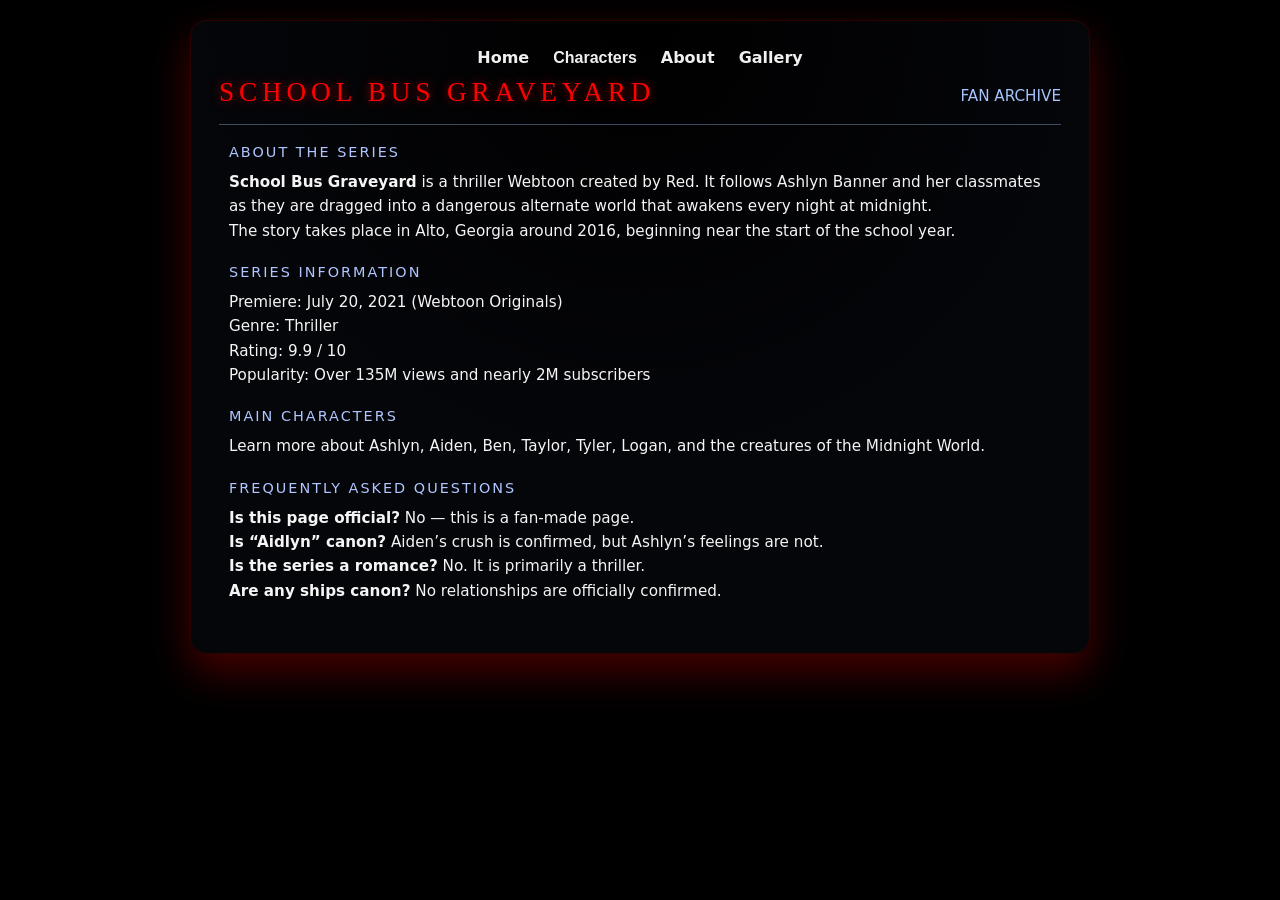
<file: Index.html>
<!DOCTYPE html>
<html lang="en">
<head>
  <meta charset="UTF-8" />
  <title>School Bus Graveyard – Home</title>
  <meta name="viewport" content="width=device-width, initial-scale=1.0" />
  <link rel="stylesheet" href="style.css" />
  <link rel="icon" href="favicon.webp" type="image/x-icon">

  <!-- INTERNAL CSS FOR RED TITLE -->
  <style>
    .dragon-name {
      color: #ff0000; /* bright red */
      text-shadow: 0 0 10px rgba(255, 0, 0, 0.6); /* optional glow */
    }
  </style>

</head>

<body>

  <div class="page">

    <!-- NAVIGATION -->
    <nav class="nav">
      <a href="index.html">Home</a>

      <div class="dropdown" id="charDrop">
        <button class="dropbtn">Characters</button>
        <div class="dropdown-content">
          <a href="ashlyn.html">Ashlyn Banner</a>
          <a href="aiden.html">Aiden Clark</a>
          <a href="ben.html">Ben Clark</a>
          <a href="taylor.html">Taylor Hernandez</a>
          <a href="tyler.html">Tyler Hernandez</a>
          <a href="logan.html">Logan Fields</a>
          <a href="phantom.html">Phantom</a>
        </div>
      </div>

      <a href="about.html">About</a>
      <a href="gallery.html">Gallery</a>
    </nav>

    <!-- HEADER -->
    <header class="dragon-header">
      <div class="dragon-name">School Bus Graveyard</div>
      <div class="dragon-class">Fan Archive</div>
    </header>

    <!-- SECTION 1 -->
    <section class="section description-block">
      <div class="section-title">About the Series</div>
      <div class="section-body">
        <p>
          <strong>School Bus Graveyard</strong> is a thriller Webtoon created by Red.  
          It follows Ashlyn Banner and her classmates as they are dragged into a dangerous alternate world that awakens every night at midnight.
        </p>
        <p>
          The story takes place in Alto, Georgia around 2016, beginning near the start of the school year.
        </p>
      </div>
    </section>

    <!-- SECTION 2 -->
    <section class="section">
      <div class="section-title">Series Information</div>
      <div class="section-body">
        <p>Premiere: July 20, 2021 (Webtoon Originals)</p>
        <p>Genre: Thriller</p>
        <p>Rating: 9.9 / 10</p>
        <p>Popularity: Over 135M views and nearly 2M subscribers</p>
      </div>
    </section>

    <!-- SECTION 3 -->
    <section class="section">
      <div class="section-title">Main Characters</div>
      <div class="section-body">
        <p>
          Learn more about Ashlyn, Aiden, Ben, Taylor, Tyler, Logan, and the creatures of the Midnight World.
        </p>
      </div>
    </section>

    <!-- SECTION 4 -->
    <section class="section">
      <div class="section-title">Frequently Asked Questions</div>
      <div class="section-body">
        <p><strong>Is this page official?</strong> No — this is a fan-made page.</p>
        <p><strong>Is “Aidlyn” canon?</strong> Aiden’s crush is confirmed, but Ashlyn’s feelings are not.</p>
        <p><strong>Is the series a romance?</strong> No. It is primarily a thriller.</p>
        <p><strong>Are any ships canon?</strong> No relationships are officially confirmed.</p>
      </div>
    </section>

  </div>

  <!-- DROPDOWN SCRIPT -->
  <script>
    const charDrop = document.getElementById("charDrop");
    const charBtn = charDrop.querySelector(".dropbtn");

    charBtn.addEventListener("click", (e) => {
      e.stopPropagation();
      charDrop.classList.toggle("open");
    });

    document.addEventListener("click", () => {
      charDrop.classList.remove("open");
    });
  </script>

</body>
</html>
</file>
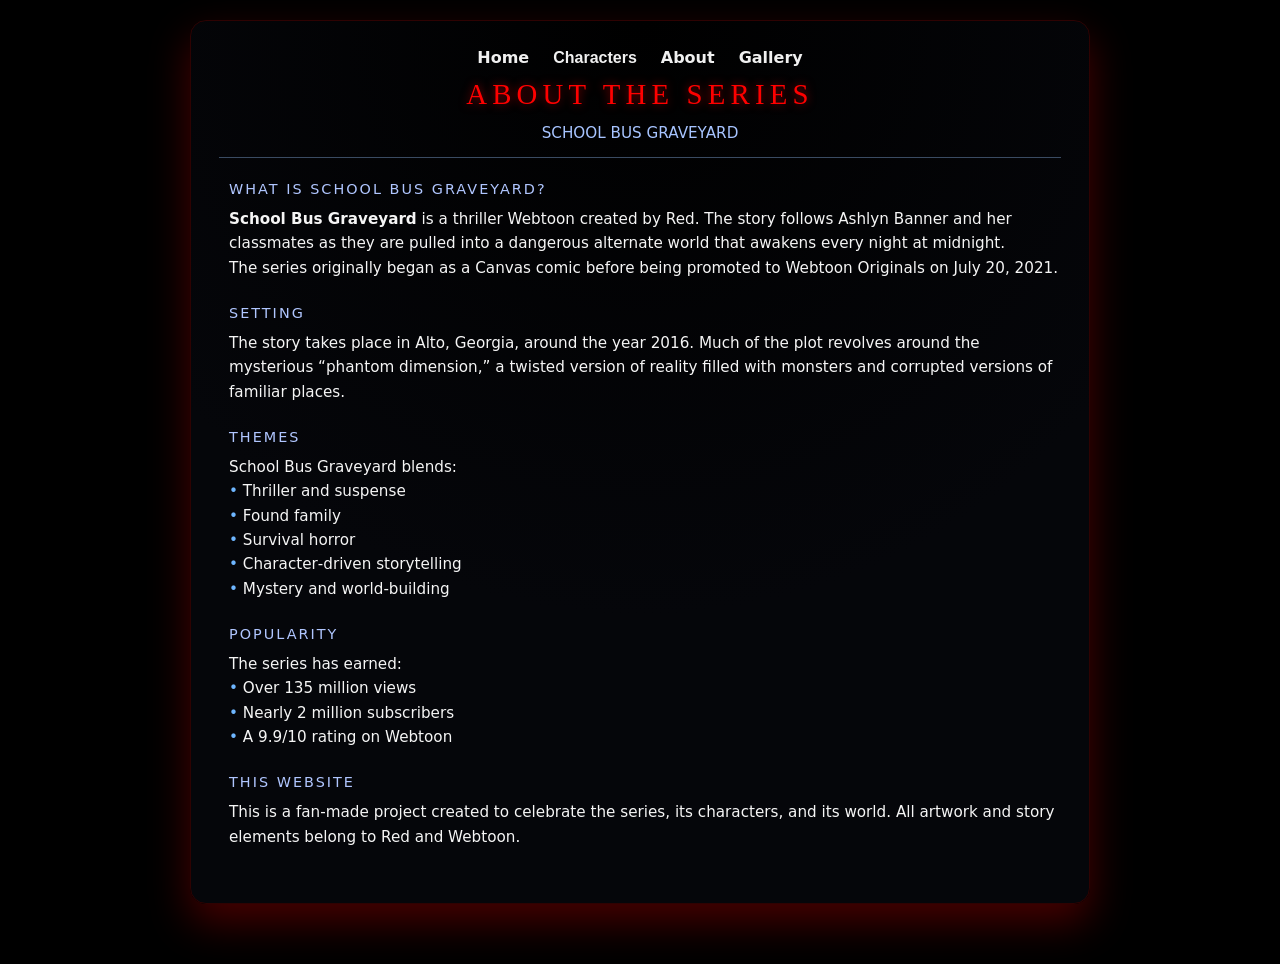
<file: about.html>
<!DOCTYPE html>
<html lang="en">
<head>
  <meta charset="UTF-8">
  <title>About – School Bus Graveyard Fan Page</title>
  <meta name="viewport" content="width=device-width, initial-scale=1" />
  <link rel="stylesheet" href="style2.css">
    <link rel="icon" href="favicon.webp" type="image/x-icon">

  <!-- INTERNAL CSS FOR RED TITLE -->
  <style>
    .about-title {
      color: #ff0000; /* bright red */
      text-shadow: 0 0 10px rgba(255, 0, 0, 0.6); /* optional glow */
    }
  </style>
  <style>
    .about-header {
      text-align: center;
      border-bottom: 1px solid #3a4b62;
      padding-bottom: 12px;
      margin-bottom: 20px;
    }

    .about-title {
      font-family: "Trajan Pro", "Cinzel", serif;
      letter-spacing: 0.18em;
      font-size: 1.8rem;
      text-transform: uppercase;
    }

    .about-subtitle {
      font-size: 0.95rem;
      text-transform: uppercase;
      color: #a7c4ff;
      margin-top: 4px;
    }

    .about-section {
      margin-bottom: 22px;
    }

    .about-section-title {
      font-size: 0.9rem;
      text-transform: uppercase;
      letter-spacing: 0.14em;
      color: #b0c6ff;
      margin-bottom: 6px;
      padding-left: 10px;
    }

    .about-section-body {
      font-size: 0.95rem;
      padding-left: 10px;
    }
  </style>
</head>

<body>

  <div class="page">

    <!-- NAVIGATION -->
    <nav class="nav">
      <a href="Index.html">Home</a>

      <div class="dropdown" id="charDrop">
        <button class="dropbtn">Characters</button>
        <div class="dropdown-content">
          <a href="ashlyn.html">Ashlyn Banner</a>
          <a href="aiden.html">Aiden Clark</a>
          <a href="ben.html">Ben Clark</a>
          <a href="taylor.html">Taylor Hernandez</a>
          <a href="tyler.html">Tyler Hernandez</a>
          <a href="logan.html">Logan Fields</a>
          <a href="phantom.html">Phantom</a>
        </div>
      </div>

      <a href="about.html">About</a>
      <a href="gallery.html">Gallery</a>
    </nav>

    <!-- HEADER -->
    <header class="about-header">
      <div class="about-title">About the Series</div>
      <div class="about-subtitle">School Bus Graveyard</div>
    </header>

    <!-- SECTION 1 -->
    <section class="about-section">
      <div class="about-section-title">What Is School Bus Graveyard?</div>
      <div class="about-section-body">
        <p>
          <strong>School Bus Graveyard</strong> is a thriller Webtoon created by Red.  
          The story follows Ashlyn Banner and her classmates as they are pulled into a dangerous alternate world that awakens every night at midnight.
        </p>
        <p>
          The series originally began as a Canvas comic before being promoted to Webtoon Originals on July 20, 2021.
        </p>
      </div>
    </section>

    <!-- SECTION 2 -->
    <section class="about-section">
      <div class="about-section-title">Setting</div>
      <div class="about-section-body">
        <p>
          The story takes place in Alto, Georgia, around the year 2016.  
          Much of the plot revolves around the mysterious “phantom dimension,” a twisted version of reality filled with monsters and corrupted versions of familiar places.
        </p>
      </div>
    </section>

    <!-- SECTION 3 -->
    <section class="about-section">
      <div class="about-section-title">Themes</div>
      <div class="about-section-body">
        <p>
          School Bus Graveyard blends:
        </p>
        <ul class="inline-list">
          <li>Thriller and suspense</li>
          <li>Found family</li>
          <li>Survival horror</li>
          <li>Character‑driven storytelling</li>
          <li>Mystery and world‑building</li>
        </ul>
      </div>
    </section>

    <!-- SECTION 4 -->
    <section class="about-section">
      <div class="about-section-title">Popularity</div>
      <div class="about-section-body">
        <p>
          The series has earned:
        </p>
        <ul class="inline-list">
          <li>Over 135 million views</li>
          <li>Nearly 2 million subscribers</li>
          <li>A 9.9/10 rating on Webtoon</li>
        </ul>
      </div>
    </section>

    <!-- SECTION 5 -->
    <section class="about-section">
      <div class="about-section-title">This Website</div>
      <div class="about-section-body">
        <p>
          This is a fan‑made project created to celebrate the series, its characters, and its world.  
          All artwork and story elements belong to Red and Webtoon.
        </p>
      </div>
    </section>

  </div>

  <!-- DROPDOWN SCRIPT -->
  <script>
    const charDrop = document.getElementById("charDrop");
    const charBtn = charDrop.querySelector(".dropbtn");

    charBtn.addEventListener("click", (e) => {
      e.stopPropagation();
      charDrop.classList.toggle("open");
    });

    document.addEventListener("click", () => {
      charDrop.classList.remove("open");
    });
  </script>

</body>
</html>
</file>
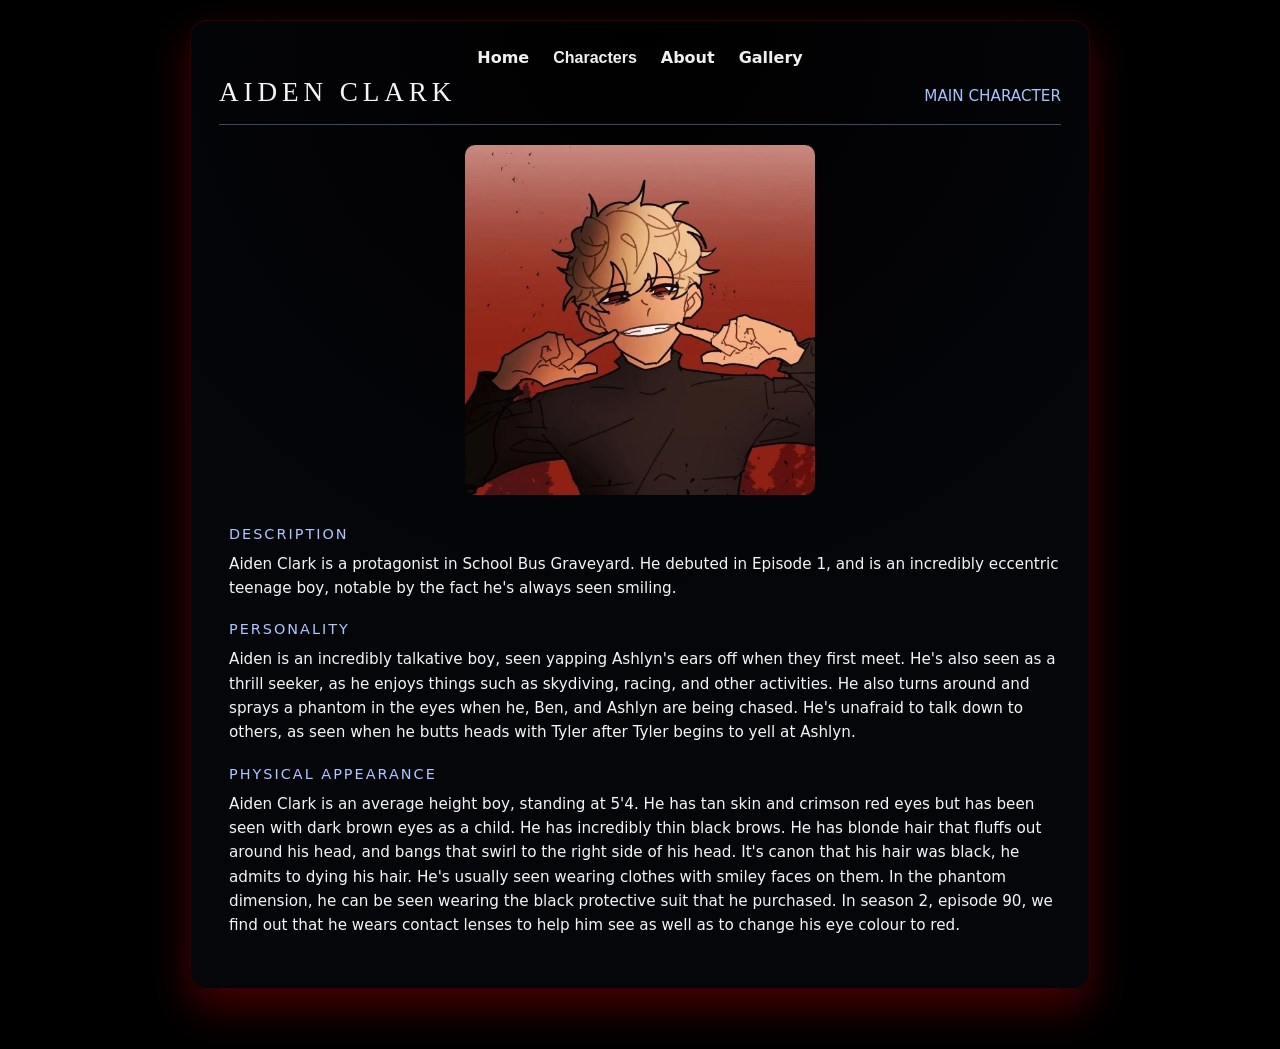
<file: aiden.html>
<!DOCTYPE html>
<html lang="en">
<head>
  <meta charset="UTF-8">
  <title>Aiden Clark</title>
  <meta name="viewport" content="width=device-width, initial-scale=1" />
  <link rel="stylesheet" href="style2.css">
  <link rel="icon" href="favicon.webp" type="image/x-icon">

  <style>
    .dragon-image { text-align: center; margin: 20px 0; }
    .dragon-photo { max-width: 350px; height: auto; border-radius: 10px; }
  </style>
</head>

<body>

  <div class="page">

    <!-- NAVIGATION -->
    <nav class="nav">
      <a href="Index.html">Home</a>

      <div class="dropdown" id="charDrop">
        <button class="dropbtn">Characters</button>
        <div class="dropdown-content">
          <a href="ashlyn.html">Ashlyn Banner</a>
          <a href="aiden.html">Aiden Clark</a>
          <a href="ben.html">Ben Clark</a>
          <a href="taylor.html">Taylor Hernandez</a>
          <a href="tyler.html">Tyler Hernandez</a>
          <a href="logan.html">Logan Fields</a>
          <a href="phantom.html">Phantom</a>
        </div>
      </div>

      <a href="about.html">About</a>
      <a href="gallery.html">Gallery</a>
    </nav>

    <header class="dragon-header">
      <div class="dragon-name">Aiden Clark</div>
      <div class="dragon-class">Main Character</div>
    </header>

    <div class="dragon-image">
      <img src="Aiden.webp" alt="Aiden Clark" class="dragon-photo">
    </div>

    <section class="section description-block">
      <div class="section-title">Description</div>
      <div class="section-body">
        <p>
          Aiden Clark is a protagonist in School Bus Graveyard. He debuted in Episode 1, and is an incredibly eccentric teenage boy, notable by the fact he's always seen smiling.      </p>
      </div>
    </section>

    <section class="section">
      <div class="section-title">Personality</div>
      <div class="section-body">
        <p>
          Aiden is an incredibly talkative boy, seen yapping Ashlyn's ears off when they first meet. He's also seen as a thrill seeker, as he enjoys things such as skydiving, racing, and other activities. He also turns around and sprays a phantom in the eyes when he, Ben, and Ashlyn are being chased. He's unafraid to talk down to others, as seen when he butts heads with Tyler after Tyler begins to yell at Ashlyn. </p>
      </div>
    </section>

    <section class="section">
      <div class="section-title">Physical Appearance</div>
      <div class="section-body">
        <p>
          Aiden Clark is an average height boy, standing at 5'4. He has tan skin and crimson red eyes but has been seen with dark brown eyes as a child. He has incredibly thin black brows. He has blonde hair that fluffs out around his head, and bangs that swirl to the right side of his head. It's canon that his hair was black, he admits to dying his hair. He's usually seen wearing clothes with smiley faces on them. In the phantom dimension, he can be seen wearing the black protective suit that he purchased. In season 2, episode 90, we find out that he wears contact lenses to help him see as well as to change his eye colour to red.    </p>
      </div>
    </section>

  </div>

  <script>
    const charDrop = document.getElementById("charDrop");
    const charBtn = charDrop.querySelector(".dropbtn");
    charBtn.addEventListener("click", (e) => { e.stopPropagation(); charDrop.classList.toggle("open"); });
    document.addEventListener("click", () => { charDrop.classList.remove("open"); });
  </script>

</body>
</html>
</file>
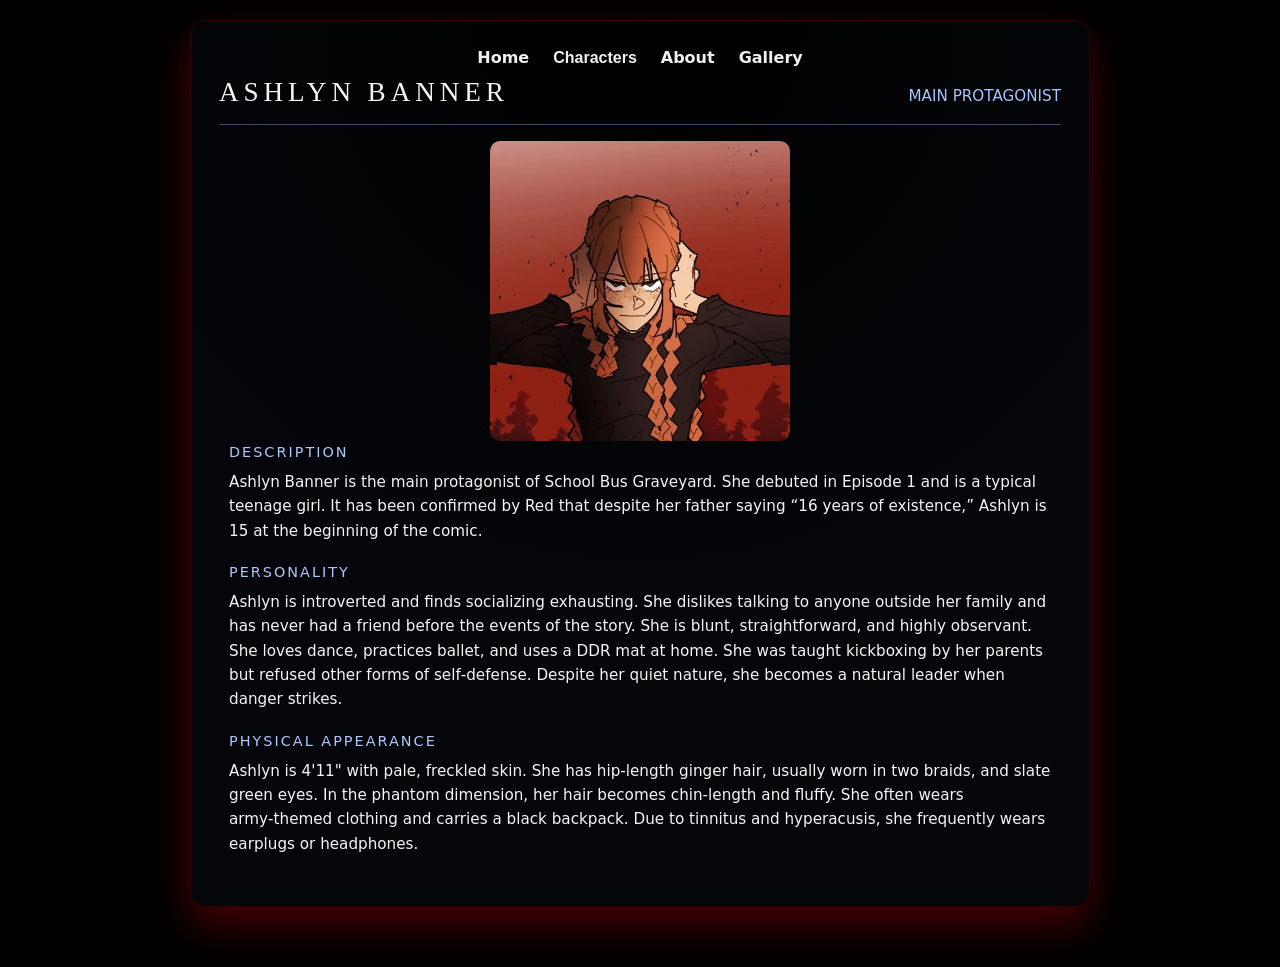
<file: ashlyn.html>
<!DOCTYPE html>
<html lang="en">
<head>
  <meta charset="UTF-8">
  <title>Ashlyn Banner</title>
  <meta name="viewport" content="width=device-width, initial-scale=1" />
  <link rel="stylesheet" href="style2.css">
  <link rel="icon" href="favicon.webp" type="image/x-icon">
<style>
  .character-image {
    text-align: center;
    margin: 20px 0;
  }

  .dragon-photo {
    max-width: 300px;   /* same size as Aiden */
    height: auto;
    border-radius: 10px;
    display: block;
    margin: 0 auto;     /* centers the image */
  }
</style>


<body>

  <body>

  <div class="page">

    <!-- NAVIGATION -->
    <nav class="nav">
      <a href="Index.html">Home</a>

      <div class="dropdown" id="charDrop">
        <button class="dropbtn">Characters</button>
        <div class="dropdown-content">
          <a href="ashlyn.html">Ashlyn Banner</a>
          <a href="aiden.html">Aiden Clark</a>
          <a href="ben.html">Ben Clark</a>
          <a href="taylor.html">Taylor Hernandez</a>
          <a href="tyler.html">Tyler Hernandez</a>
          <a href="logan.html">Logan Fields</a>
          <a href="phantom.html">Phantom</a>
        </div>
      </div>

      <a href="about.html">About</a>
      <a href="gallery.html">Gallery</a>
    </nav>
    
    <!-- HEADER -->
    <header class="dragon-header">
      <div class="dragon-name">Ashlyn Banner</div>
      <div class="dragon-class">Main Protagonist</div>
    </header>

    <!-- IMAGE -->
<div class="dragon-image">
  <img src="Ashlyn.webp" alt="Ashlyn Banner" class="dragon-photo">
</div>

    <!-- DESCRIPTION -->
    <section class="section description-block">
      <div class="section-title">Description</div>
      <div class="section-body">
        <p>
          Ashlyn Banner is the main protagonist of School Bus Graveyard. She debuted in Episode 1 and is a typical teenage girl. It has been confirmed by Red that despite her father saying “16 years of existence,” Ashlyn is 15 at the beginning of the comic.
        </p>
      </div>
    </section>

    <!-- PERSONALITY -->
    <section class="section">
      <div class="section-title">Personality</div>
      <div class="section-body">
        <p>
          Ashlyn is introverted and finds socializing exhausting. She dislikes talking to anyone outside her family and has never had a friend before the events of the story. She is blunt, straightforward, and highly observant. She loves dance, practices ballet, and uses a DDR mat at home. She was taught kickboxing by her parents but refused other forms of self‑defense. Despite her quiet nature, she becomes a natural leader when danger strikes.
        </p>
      </div>
    </section>

    <!-- APPEARANCE -->
    <section class="section">
      <div class="section-title">Physical Appearance</div>
      <div class="section-body">
        <p>
          Ashlyn is 4'11" with pale, freckled skin. She has hip‑length ginger hair, usually worn in two braids, and slate green eyes. In the phantom dimension, her hair becomes chin‑length and fluffy. She often wears army‑themed clothing and carries a black backpack. Due to tinnitus and hyperacusis, she frequently wears earplugs or headphones.
        </p>
      </div>
    </section>

  </div>

  <!-- CLICK DROPDOWN SCRIPT -->
  <script>
    const charDrop = document.getElementById("charDrop");
    const charBtn = charDrop.querySelector(".dropbtn");

    charBtn.addEventListener("click", (e) => {
      e.stopPropagation();
      charDrop.classList.toggle("open");
    });

    document.addEventListener("click", () => {
      charDrop.classList.remove("open");
    });
  </script>

</body>
</html>
</file>
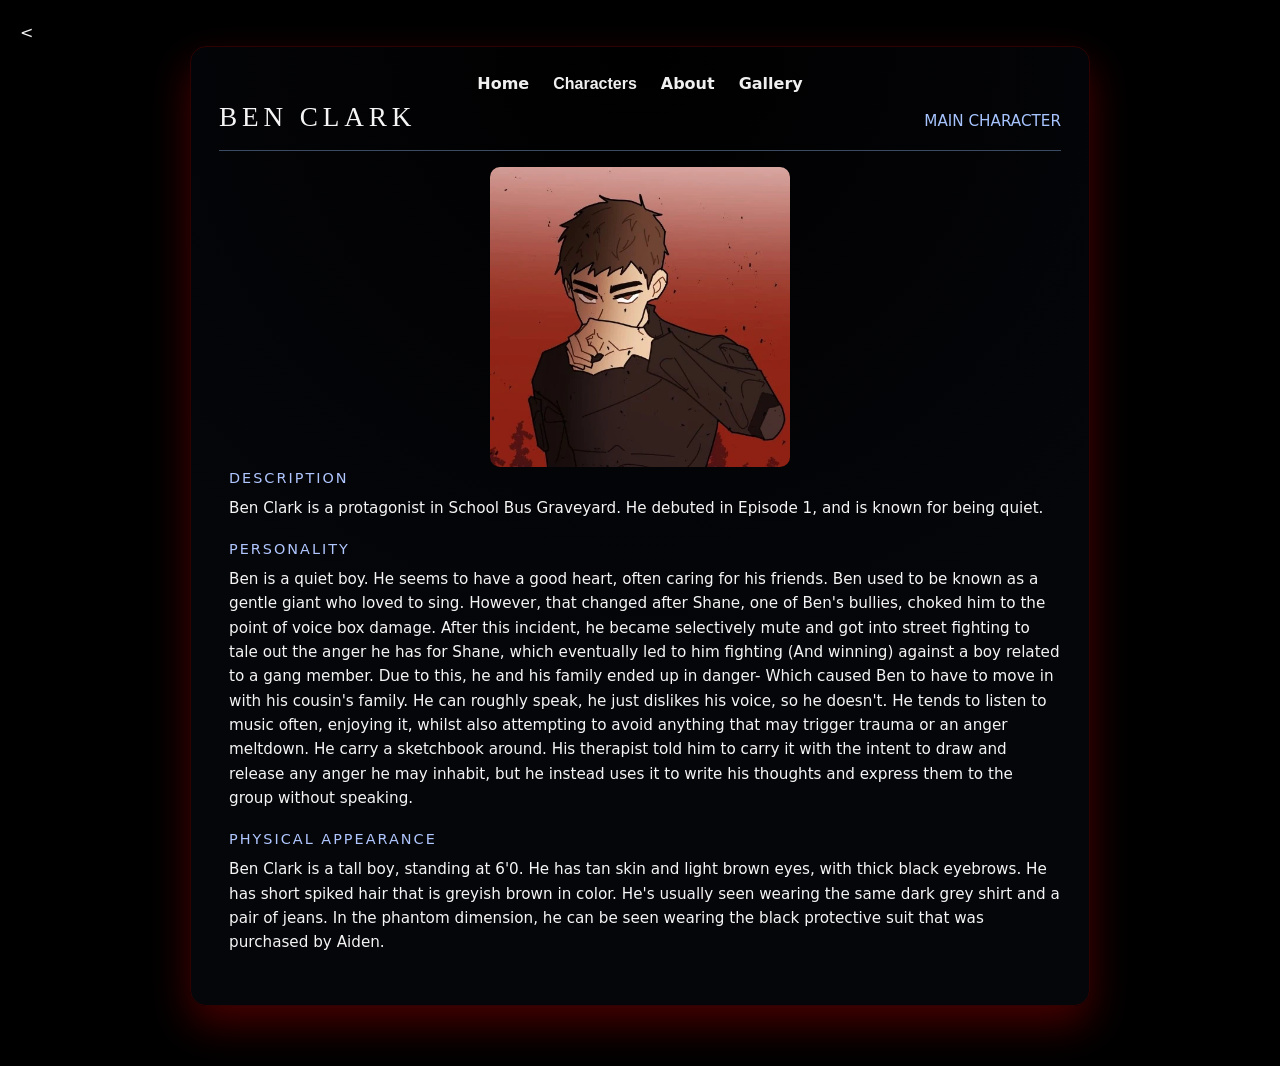
<file: ben.html>
<!DOCTYPE html>
<html lang="en">
<head>
  <meta charset="UTF-8">
  <title>Ben Clark</title>
  <meta name="viewport" content="width=device-width, initial-scale=1" />
  <link rel="stylesheet" href="style2.css">
  <link rel="icon" href="favicon.webp" type="image/x-icon">
<style>
  .character-image {
    text-align: center;
    margin: 20px 0;
  }

  .dragon-photo {
    max-width: 300px;   /* same size as Aiden */
    height: auto;
    border-radius: 10px;
    display: block;
    margin: 0 auto;     /* centers the image */
  }
</style>

</head>

<<body>

  <div class="page">

    <!-- NAVIGATION -->
    <nav class="nav">
      <a href="Index.html">Home</a>

      <div class="dropdown" id="charDrop">
        <button class="dropbtn">Characters</button>
        <div class="dropdown-content">
          <a href="ashlyn.html">Ashlyn Banner</a>
          <a href="aiden.html">Aiden Clark</a>
          <a href="ben.html">Ben Clark</a>
          <a href="taylor.html">Taylor Hernandez</a>
          <a href="tyler.html">Tyler Hernandez</a>
          <a href="logan.html">Logan Fields</a>
          <a href="phantom.html">Phantom</a>
        </div>
      </div>

      <a href="about.html">About</a>
      <a href="gallery.html">Gallery</a>
    </nav>


    <header class="dragon-header">
      <div class="dragon-name">Ben Clark</div>
      <div class="dragon-class">Main Character</div>
    </header>

    <div class="dragon-image">
      <img src="Ben.webp" alt="Ben Clark" class="dragon-photo">
    </div>

    <section class="section description-block">
      <div class="section-title">Description</div>
      <div class="section-body">
        <p>
          Ben Clark is a protagonist in School Bus Graveyard. He debuted in Episode 1, and is known for being quiet.  </p>
      </div>
    </section>

    <section class="section">
      <div class="section-title">Personality</div>
      <div class="section-body">
        <p>Ben is a quiet boy. He seems to have a good heart, often caring for his friends. Ben used to be known as a gentle giant who loved to sing. However, that changed after Shane, one of Ben's bullies, choked him to the point of voice box damage. After this incident, he became selectively mute and got into street fighting to tale out the anger he has for Shane, which eventually led to him fighting (And winning) against a boy related to a gang member. Due to this, he and his family ended up in danger- Which caused Ben to have to move in with his cousin's family. He can roughly speak, he just dislikes his voice, so he doesn't. He tends to listen to music often, enjoying it, whilst also attempting to avoid anything that may trigger trauma or an anger meltdown. He carry a sketchbook around. His therapist told him to carry it with the intent to draw and release any anger he may inhabit, but he instead uses it to write his thoughts and express them to the group without speaking.
           </p>
      </div>
    </section>

    <section class="section">
      <div class="section-title">Physical Appearance</div>
      <div class="section-body">
        <p>
          Ben Clark is a tall boy, standing at 6'0. He has tan skin and light brown eyes, with thick black eyebrows. He has short spiked hair that is greyish brown in color. He's usually seen wearing the same dark grey shirt and a pair of jeans. In the phantom dimension, he can be seen wearing the black protective suit that was purchased by Aiden. </p>
      </div>
    </section>

  </div>

  <script>
    const charDrop = document.getElementById("charDrop");
    const charBtn = charDrop.querySelector(".dropbtn");
    charBtn.addEventListener("click", (e) => { e.stopPropagation(); charDrop.classList.toggle("open"); });
    document.addEventListener("click", () => { charDrop.classList.remove("open"); });
  </script>

</body>
</html>
</file>
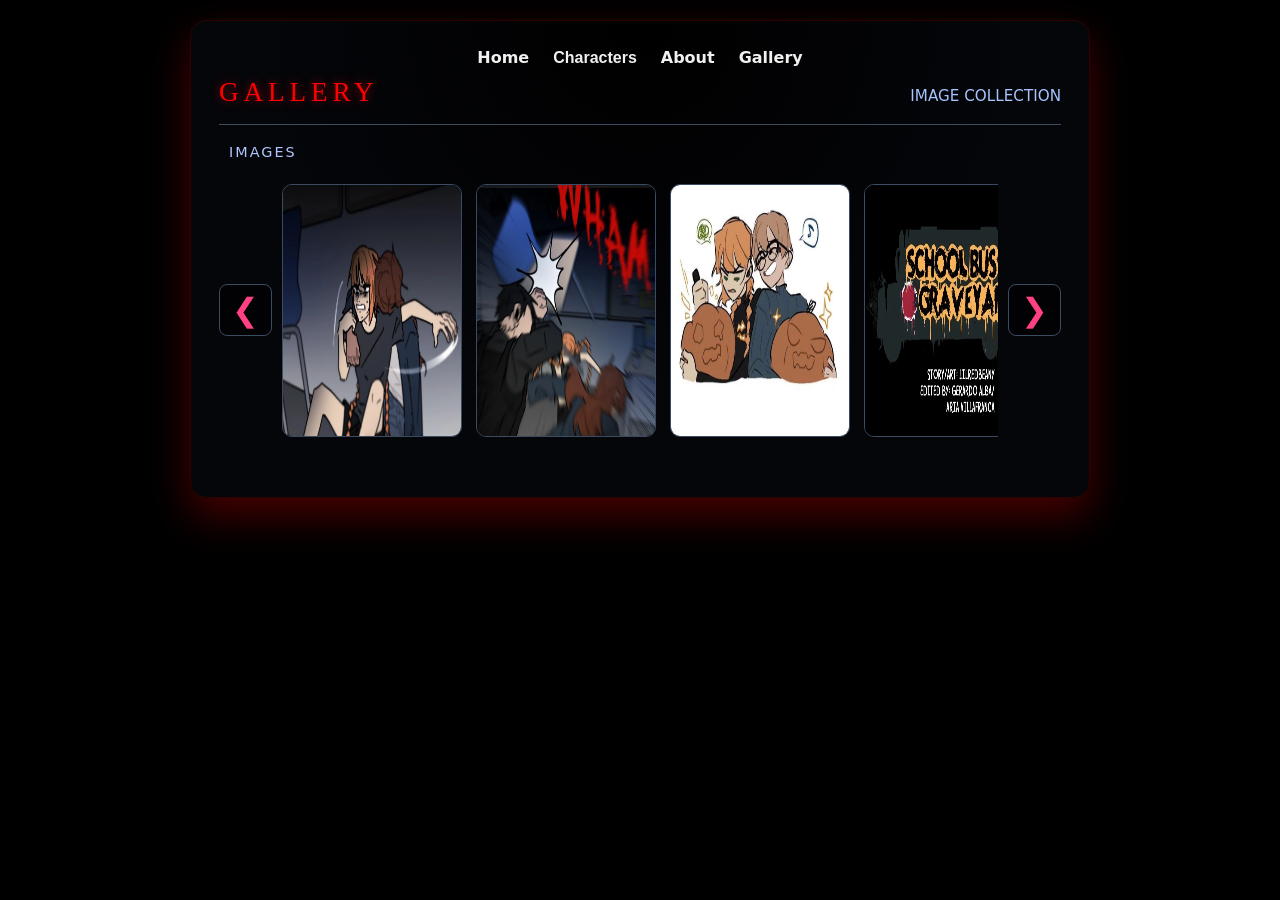
<file: gallery.html>
<!DOCTYPE html>
<html lang="en">
<head>
  <meta charset="UTF-8" />
  <title>Gallery – School Bus Graveyard</title>
  <meta name="viewport" content="width=device-width, initial-scale=1" />
  <link rel="stylesheet" href="style2.css" />
  <link rel="icon" href="favicon.webp" type="image/x-icon">

  <style>
    /* PAGE TITLE */
    .dragon-name {
      color: #ff0000;
      text-shadow: 0 0 10px rgba(255, 0, 0, 0.6);
    }

    /* GALLERY WRAPPER */
    .gallery-wrapper {
      position: relative;
      display: flex;
      align-items: center;
      margin-top: 10px;
    }

    /* SCROLL AREA */
    .gallery-scroll {
      display: flex;
      gap: 14px;
      overflow-x: auto;
      padding: 10px 0;
      scroll-snap-type: x mandatory;
      scrollbar-width: none;
    }

    .gallery-scroll::-webkit-scrollbar {
      display: none;
    }

    .gallery-scroll img {
      width: 180px;
      border-radius: 10px;
      border: 1px solid #3a4b62;
      cursor: pointer;
      scroll-snap-align: start;
      transition: 0.25s;
    }

    .gallery-scroll img:hover {
      transform: scale(1.05);
      box-shadow: 0 0 15px rgba(255, 64, 129, 0.4);
    }

    /* ARROWS */
    .gallery-arrow {
      background: rgba(0,0,0,0.6);
      border: 1px solid #3a4b62;
      color: #ff4081;
      font-size: 2rem;
      padding: 6px 12px;
      border-radius: 8px;
      cursor: pointer;
      transition: 0.25s;
      z-index: 10;
    }

    .gallery-arrow:hover {
      background: rgba(255, 64, 129, 0.2);
      transform: scale(1.1);
    }

    .gallery-arrow.left {
      margin-right: 10px;
    }

    .gallery-arrow.right {
      margin-left: 10px;
    }

    /* LIGHTBOX */
    #lightbox {
      display: none;
      position: fixed;
      inset: 0;
      background: rgba(0,0,0,0.85);
      backdrop-filter: blur(4px);
      justify-content: center;
      align-items: center;
      z-index: 999;
    }

    #lightbox img {
      max-width: 90%;
      max-height: 90%;
      border-radius: 10px;
    }
  </style>
</head>

<body>

  <div class="page">

    <!-- NAVIGATION -->
    <nav class="nav">
      <a href="Index.html">Home</a>

      <div class="dropdown" id="charDrop">
        <button class="dropbtn">Characters</button>
        <div class="dropdown-content">
          <a href="ashlyn.html">Ashlyn Banner</a>
          <a href="aiden.html">Aiden Clark</a>
          <a href="ben.html">Ben Clark</a>
          <a href="taylor.html">Taylor Hernandez</a>
          <a href="tyler.html">Tyler Hernandez</a>
          <a href="logan.html">Logan Fields</a>
          <a href="phantom.html">Phantom</a>
        </div>
      </div>

      <a href="about.html">About</a>
      <a href="gallery.html">Gallery</a>
    </nav>

    <!-- HEADER -->
    <header class="dragon-header">
      <div class="dragon-name">Gallery</div>
      <div class="dragon-class">Image Collection</div>
    </header>

    <!-- GALLERY SECTION -->
    <section class="section">
      <div class="section-title">Images</div>

      <div class="gallery-wrapper">

        <!-- LEFT ARROW -->
        <button class="gallery-arrow left" onclick="scrollGallery(-1)">&#10094;</button>

        <!-- SCROLLABLE IMAGES -->
        <div class="gallery-scroll" id="galleryScroll">
          <img src="img1.webp" alt="Image 1" onclick="openLightbox(this.src)">
          <img src="img2.webp" alt="Image 2" onclick="openLightbox(this.src)">
          <img src="img3.webp" alt="Image 3" onclick="openLightbox(this.src)">
          <img src="img4.webp" alt="Image 4" onclick="openLightbox(this.src)">
          <img src="img5.webp" alt="Image 5" onclick="openLightbox(this.src)">
          <img src="img6.webp" alt="Image 6" onclick="openLightbox(this.src)">
          <img src="img7.webp" alt="Image 7" onclick="openLightbox(this.src)">
          <img src="img8.webp" alt="Image 8" onclick="openLightbox(this.src)">
          <img src="img9.webp" alt="Image 9" onclick="openLightbox(this.src)">
          <img src="img10.webp" alt="Image 10" onclick="openLightbox(this.src)">
          <img src="img11.webp" alt="Image 11" onclick="openLightbox(this.src)">
          <img src="img12.webp" alt="Image 12" onclick="openLightbox(this.src)">
          <img src="img13.webp" alt="Image 13" onclick="openLightbox(this.src)">
        
        </div>

        <!-- RIGHT ARROW -->
        <button class="gallery-arrow right" onclick="scrollGallery(1)">&#10095;</button>

      </div>
    </section>

  </div>

  <!-- LIGHTBOX -->
  <div id="lightbox" onclick="this.style.display='none'">
    <img id="lightbox-img">
  </div>

  <!-- SCRIPTS -->
  <script>
    function scrollGallery(direction) {
      const gallery = document.getElementById("galleryScroll");
      const amount = 220;
      gallery.scrollBy({
        left: direction * amount,
        behavior: "smooth"
      });
    }

    function openLightbox(src) {
      document.getElementById("lightbox-img").src = src;
      document.getElementById("lightbox").style.display = "flex";
    }

    const charDrop = document.getElementById("charDrop");
    const charBtn = charDrop.querySelector(".dropbtn");

    charBtn.addEventListener("click", (e) => {
      e.stopPropagation();
      charDrop.classList.toggle("open");
    });

    document.addEventListener("click", () => {
      charDrop.classList.remove("open");
    });
  </script>

</body>
</html>
</file>
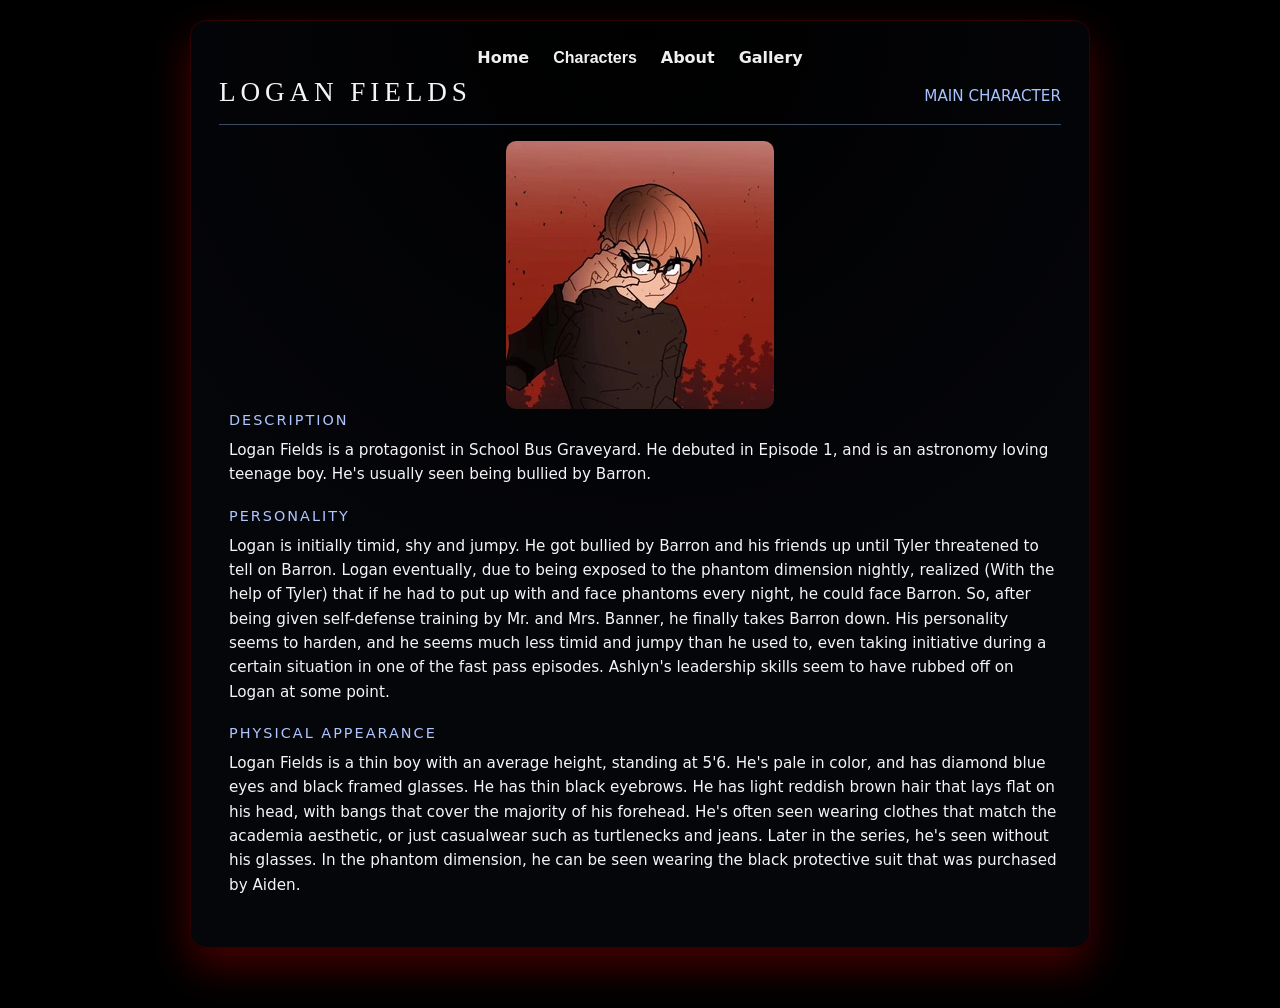
<file: logan.html>
<!DOCTYPE html>
<html lang="en">
<head>
  <meta charset="UTF-8">
  <title>Logan Fields</title>
  <meta name="viewport" content="width=device-width, initial-scale=1" />
  <link rel="stylesheet" href="style2.css">
<style>
  .character-image {
    text-align: center;
    margin: 20px 0;
  }

  .dragon-photo {
    max-width: 300px;   /* same size as Aiden */
    height: auto;
    border-radius: 10px;
    display: block;
    margin: 0 auto;     /* centers the image */
  }
</style>


<body>

  <div class="page">

    <!-- NAVIGATION -->
    <nav class="nav">
      <a href="Index.html">Home</a>

      <div class="dropdown" id="charDrop">
        <button class="dropbtn">Characters</button>
        <div class="dropdown-content">
          <a href="ashlyn.html">Ashlyn Banner</a>
          <a href="aiden.html">Aiden Clark</a>
          <a href="ben.html">Ben Clark</a>
          <a href="taylor.html">Taylor Hernandez</a>
          <a href="tyler.html">Tyler Hernandez</a>
          <a href="logan.html">Logan Fields</a>
          <a href="phantom.html">Phantom</a>
        </div>
      </div>

      <a href="about.html">About</a>
      <a href="gallery.html">Gallery</a>
    </nav>

    <header class="dragon-header">
      <div class="dragon-name">Logan Fields</div>
      <div class="dragon-class">Main Character</div>
    </header>

    <div class="dragon-image">
      <img src="Logan.webp" alt="Logan Fields" class="dragon-photo">
    </div>

    <section class="section description-block">
      <div class="section-title">Description</div>
      <div class="section-body">
        <p>
        Logan Fields is a protagonist in School Bus Graveyard. He debuted in Episode 1, and is an astronomy loving teenage boy. He's usually seen being bullied by Barron.  </p>
      </div>
    </section>

    <section class="section">
      <div class="section-title">Personality</div>
      <div class="section-body">
        <p> Logan is initially timid, shy and jumpy. He got bullied by Barron and his friends up until Tyler threatened to tell on Barron. Logan eventually, due to being exposed to the phantom dimension nightly, realized (With the help of Tyler) that if he had to put up with and face phantoms every night, he could face Barron. So, after being given self-defense training by Mr. and Mrs. Banner, he finally takes Barron down. His personality seems to harden, and he seems much less timid and jumpy than he used to, even taking initiative during a certain situation in one of the fast pass episodes. Ashlyn's leadership skills seem to have rubbed off on Logan at some point.
          </p>
      </div>
    </section>

    <section class="section">
      <div class="section-title">Physical Appearance</div>
      <div class="section-body">
        <p>Logan Fields is a thin boy with an average height, standing at 5'6. He's pale in color, and has diamond blue eyes and black framed glasses. He has thin black eyebrows. He has light reddish brown hair that lays flat on his head, with bangs that cover the majority of his forehead. He's often seen wearing clothes that match the academia aesthetic, or just casualwear such as turtlenecks and jeans. Later in the series, he's seen without his glasses. In the phantom dimension, he can be seen wearing the black protective suit that was purchased by Aiden. 
        </p>
      </div>
    </section>

  </div>

  <script>
    const charDrop = document.getElementById("charDrop");
    const charBtn = charDrop.querySelector(".dropbtn");
    charBtn.addEventListener("click", (e) => { e.stopPropagation(); charDrop.classList.toggle("open"); });
    document.addEventListener("click", () => { charDrop.classList.remove("open"); });
  </script>

</body>
</html>
</file>
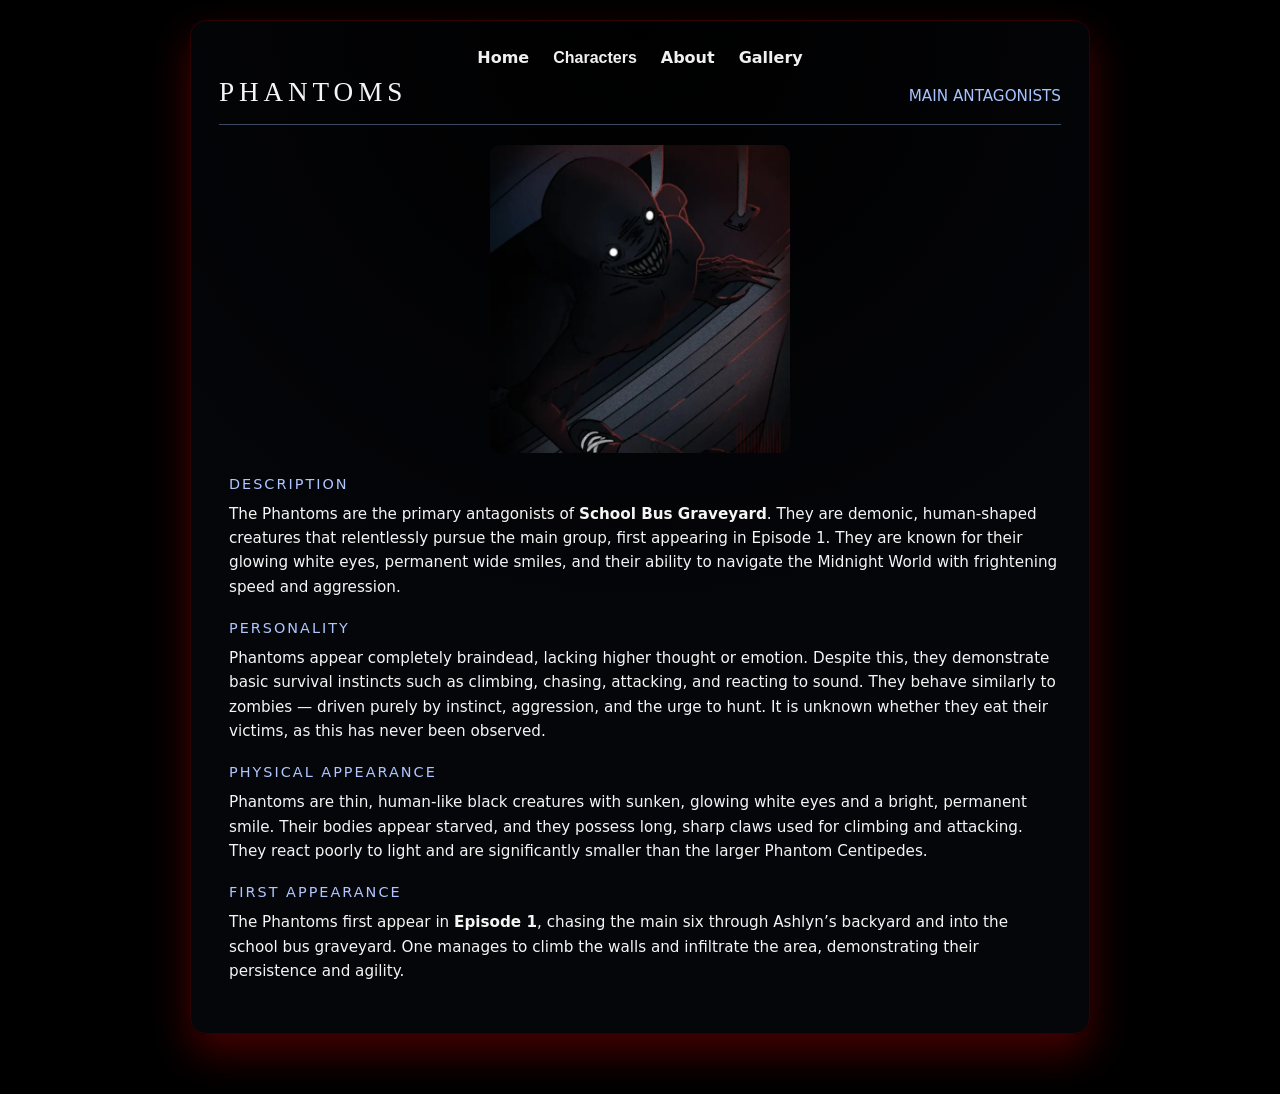
<file: phantom.html>
<!DOCTYPE html>
<html lang="en">
<head>
  <meta charset="UTF-8">
  <title>Phantoms</title>
  <meta name="viewport" content="width=device-width, initial-scale=1" />
  <link rel="stylesheet" href="style2.css">
  <link rel="icon" href="favicon.webp" type="image/x-icon">

  <style>
    .dragon-image {
      text-align: center;
      margin: 20px 0;
    }

    .dragon-photo {
      max-width: 300px;
      height: auto;
      border-radius: 10px;
      display: block;
      margin: 0 auto;
    }
  </style>
</head>

<body>

  <div class="page">

    <!-- NAVIGATION -->
    <nav class="nav">
      <a href="Index.html">Home</a>

      <div class="dropdown" id="charDrop">
        <button class="dropbtn">Characters</button>
        <div class="dropdown-content">
          <a href="ashlyn.html">Ashlyn Banner</a>
          <a href="aiden.html">Aiden Clark</a>
          <a href="ben.html">Ben Clark</a>
          <a href="taylor.html">Taylor Hernandez</a>
          <a href="tyler.html">Tyler Hernandez</a>
          <a href="logan.html">Logan Fields</a>
          <a href="phantom.html">Phantom</a>
        </div>
      </div>

      <a href="about.html">About</a>
      <a href="gallery.html">Gallery</a>
    </nav>

    <!-- HEADER -->
    <header class="dragon-header">
      <div class="dragon-name">Phantoms</div>
      <div class="dragon-class">Main Antagonists</div>
    </header>

    <!-- IMAGE (optional placeholder) -->
    <div class="dragon-image">
      <img src="phantom.webp" alt="Phantoms" class="dragon-photo">
    </div>

    <!-- DESCRIPTION -->
    <section class="section description-block">
      <div class="section-title">Description</div>
      <div class="section-body">
        <p>
          The Phantoms are the primary antagonists of <strong>School Bus Graveyard</strong>.  
          They are demonic, human‑shaped creatures that relentlessly pursue the main group, first appearing in Episode 1.  
          They are known for their glowing white eyes, permanent wide smiles, and their ability to navigate the Midnight World with frightening speed and aggression.
        </p>
      </div>
    </section>

    <!-- PERSONALITY -->
    <section class="section">
      <div class="section-title">Personality</div>
      <div class="section-body">
        <p>
          Phantoms appear completely braindead, lacking higher thought or emotion.  
          Despite this, they demonstrate basic survival instincts such as climbing, chasing, attacking, and reacting to sound.  
          They behave similarly to zombies — driven purely by instinct, aggression, and the urge to hunt.  
          It is unknown whether they eat their victims, as this has never been observed.
        </p>
      </div>
    </section>

    <!-- APPEARANCE -->
    <section class="section">
      <div class="section-title">Physical Appearance</div>
      <div class="section-body">
        <p>
          Phantoms are thin, human‑like black creatures with sunken, glowing white eyes and a bright, permanent smile.  
          Their bodies appear starved, and they possess long, sharp claws used for climbing and attacking.  
          They react poorly to light and are significantly smaller than the larger Phantom Centipedes.
        </p>
      </div>
    </section>

    <!-- FIRST APPEARANCE -->
    <section class="section">
      <div class="section-title">First Appearance</div>
      <div class="section-body">
        <p>
          The Phantoms first appear in <strong>Episode 1</strong>, chasing the main six through Ashlyn’s backyard and into the school bus graveyard.  
          One manages to climb the walls and infiltrate the area, demonstrating their persistence and agility.
        </p>
      </div>
    </section>

  </div>

  <!-- DROPDOWN SCRIPT -->
  <script>
    const charDrop = document.getElementById("charDrop");
    const charBtn = charDrop.querySelector(".dropbtn");

    charBtn.addEventListener("click", (e) => {
      e.stopPropagation();
      charDrop.classList.toggle("open");
    });

    document.addEventListener("click", () => {
      charDrop.classList.remove("open");
    });
  </script>

</body>
</html>
</file>
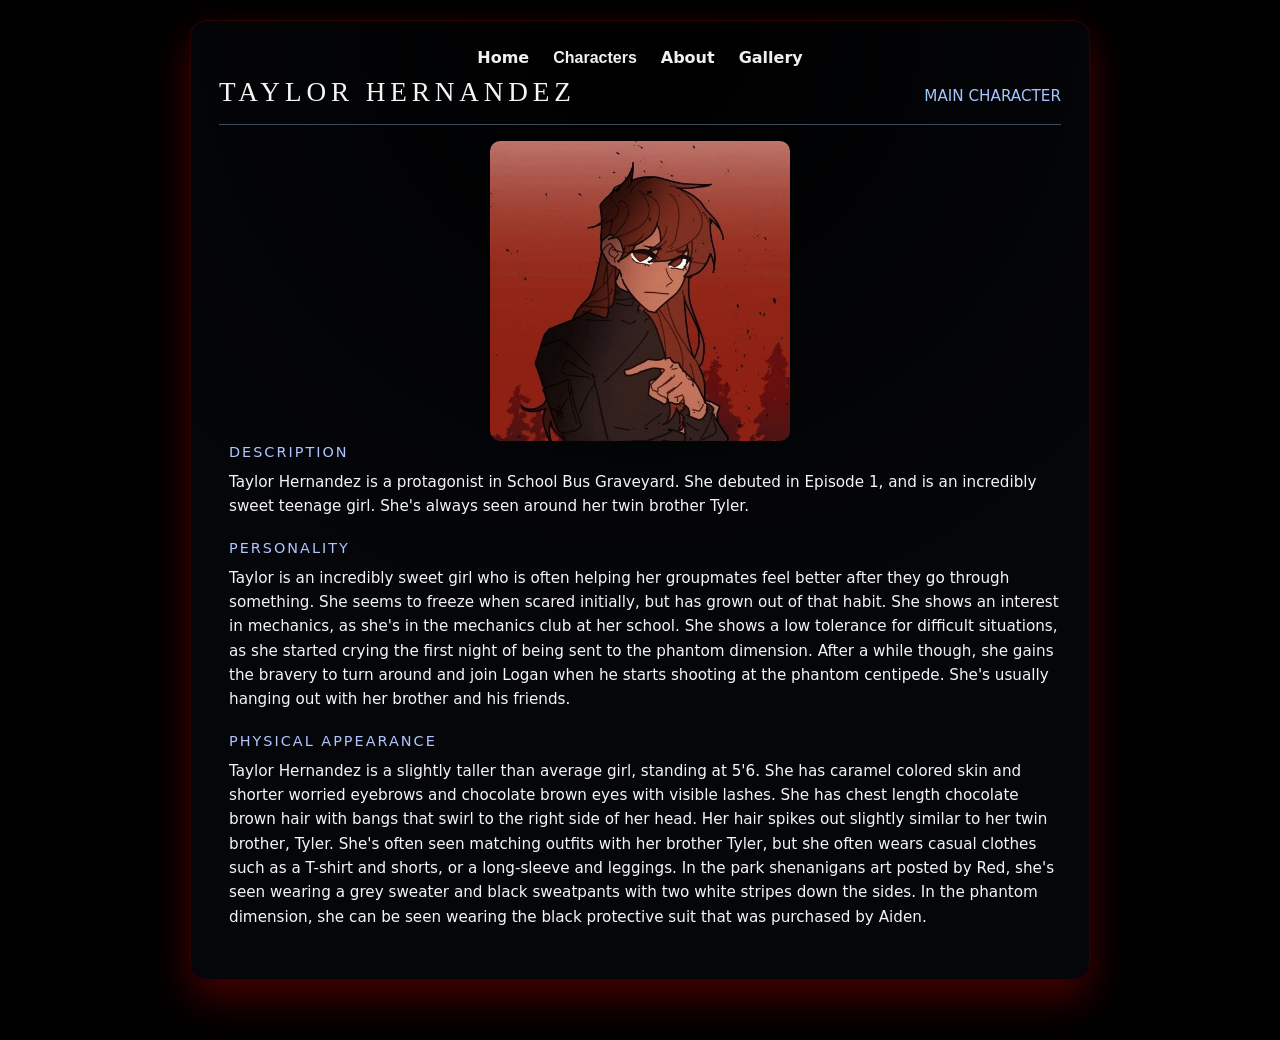
<file: taylor.html>
<!DOCTYPE html>
<html lang="en">
<head>
  <meta charset="UTF-8">
  <title>Taylor Hernandez</title>
  <meta name="viewport" content="width=device-width, initial-scale=1" />
  <link rel="stylesheet" href="style2.css">
  <link rel="icon" href="favicon.webp" type="image/x-icon">
<style>
  .character-image {
    text-align: center;
    margin: 20px 0;
  }

  .dragon-photo {
    max-width: 300px;   /* same size as Aiden */
    height: auto;
    border-radius: 10px;
    display: block;
    margin: 0 auto;     /* centers the image */
  }
</style>
</head>

<body>

  <div class="page">

    <!-- NAVIGATION -->
    <nav class="nav">
      <a href="Index.html">Home</a>

      <div class="dropdown" id="charDrop">
        <button class="dropbtn">Characters</button>
        <div class="dropdown-content">
          <a href="ashlyn.html">Ashlyn Banner</a>
          <a href="aiden.html">Aiden Clark</a>
          <a href="ben.html">Ben Clark</a>
          <a href="taylor.html">Taylor Hernandez</a>
          <a href="tyler.html">Tyler Hernandez</a>
          <a href="logan.html">Logan Fields</a>
          <a href="phantom.html">Phantom</a>
        </div>
      </div>

      <a href="about.html">About</a>
      <a href="gallery.html">Gallery</a>
    </nav>

    <header class="dragon-header">
      <div class="dragon-name">Taylor Hernandez</div>
      <div class="dragon-class">Main Character</div>
    </header>

    <div class="dragon-image">
      <img src="Taylor.webp" alt="Taylor Hernandez" class="dragon-photo">
    </div>

    <section class="section description-block">
      <div class="section-title">Description</div>
      <div class="section-body">
        <p>
          Taylor Hernandez is a protagonist in School Bus Graveyard. She debuted in Episode 1, and is an incredibly sweet teenage girl. She's always seen around her twin brother Tyler. </p>
      </div>
    </section>

    <section class="section">
      <div class="section-title">Personality</div>
      <div class="section-body">
        <p>Taylor is an incredibly sweet girl who is often helping her groupmates feel better after they go through something. She seems to freeze when scared initially, but has grown out of that habit. She shows an interest in mechanics, as she's in the mechanics club at her school. She shows a low tolerance for difficult situations, as she started crying the first night of being sent to the phantom dimension. After a while though, she gains the bravery to turn around and join Logan when he starts shooting at the phantom centipede. She's usually hanging out with her brother and his friends. 
          </p>
      </div>
    </section>

    <section class="section">
      <div class="section-title">Physical Appearance</div>
      <div class="section-body">
        <p>
          Taylor Hernandez is a slightly taller than average girl, standing at 5'6. She has caramel colored skin and shorter worried eyebrows and chocolate brown eyes with visible lashes. She has chest length chocolate brown hair with bangs that swirl to the right side of her head. Her hair spikes out slightly similar to her twin brother, Tyler. She's often seen matching outfits with her brother Tyler, but she often wears casual clothes such as a T-shirt and shorts, or a long-sleeve and leggings. In the park shenanigans art posted by Red, she's seen wearing a grey sweater and black sweatpants with two white stripes down the sides. In the phantom dimension, she can be seen wearing the black protective suit that was purchased by Aiden. </p>
      </div>
    </section>

  </div>

  <script>
    const charDrop = document.getElementById("charDrop");
    const charBtn = charDrop.querySelector(".dropbtn");
    charBtn.addEventListener("click", (e) => { e.stopPropagation(); charDrop.classList.toggle("open"); });
    document.addEventListener("click", () => { charDrop.classList.remove("open"); });
  </script>

</body>
</html>
</file>
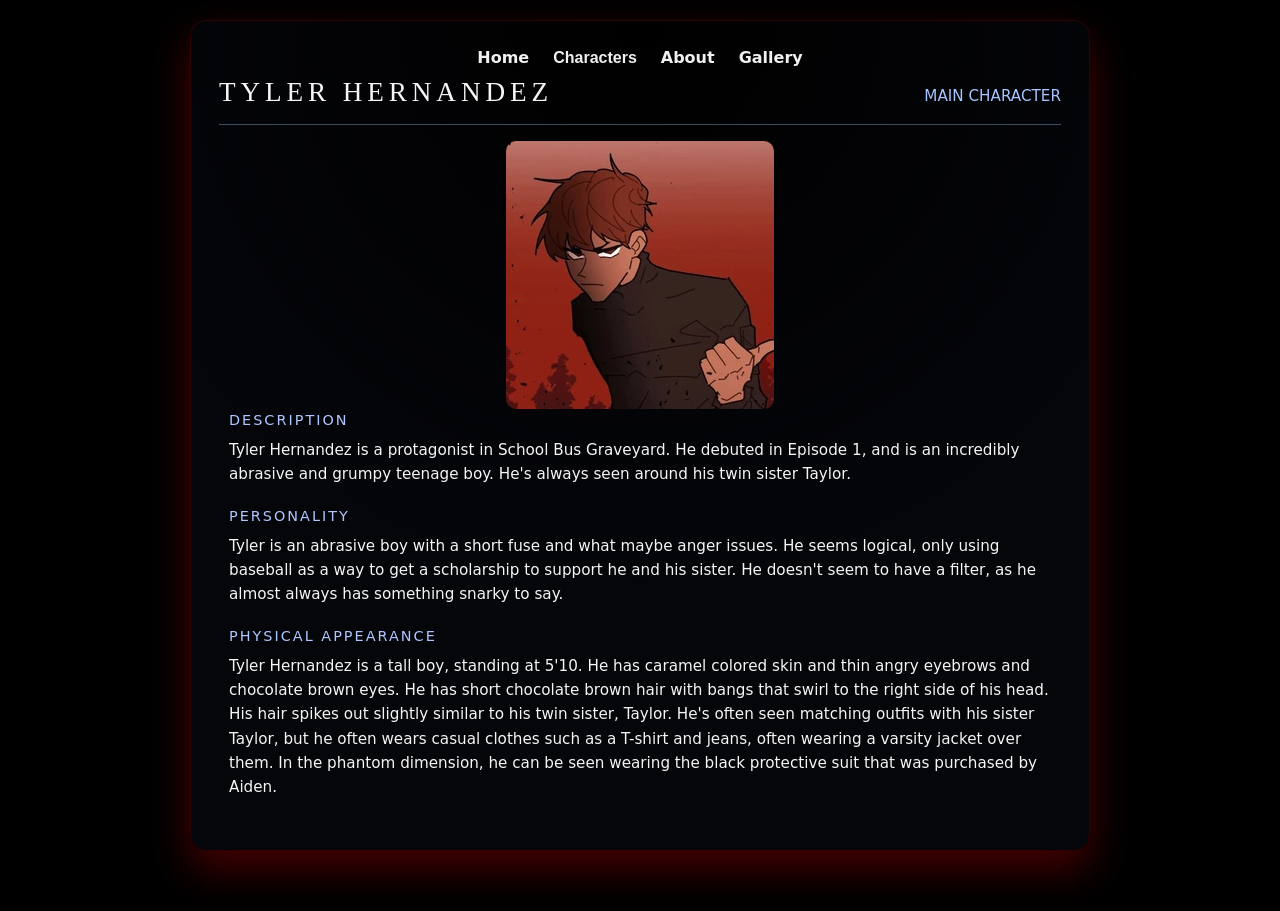
<file: tyler.html>
<!DOCTYPE html>
<html lang="en">
<head>
  <meta charset="UTF-8">
  <title>Tyler Hernandez</title>
  <meta name="viewport" content="width=device-width, initial-scale=1" />
  <link rel="stylesheet" href="style2.css">
  <link rel="icon" href="favicon.webp" type="image/x-icon">

  <style>
  .character-image {
    text-align: center;
    margin: 20px 0;
  }

  .dragon-photo {
    max-width: 300px;   /* same size as Aiden */
    height: auto;
    border-radius: 10px;
    display: block;
    margin: 0 auto;     /* centers the image */
  }
</style>

<body>

  <div class="page">

    <!-- NAVIGATION -->
    <nav class="nav">
      <a href="Index.html">Home</a>

      <div class="dropdown" id="charDrop">
        <button class="dropbtn">Characters</button>
        <div class="dropdown-content">
          <a href="ashlyn.html">Ashlyn Banner</a>
          <a href="aiden.html">Aiden Clark</a>
          <a href="ben.html">Ben Clark</a>
          <a href="taylor.html">Taylor Hernandez</a>
          <a href="tyler.html">Tyler Hernandez</a>
          <a href="logan.html">Logan Fields</a>
          <a href="phantom.html">Phantom</a>
        </div>
      </div>

      <a href="about.html">About</a>
      <a href="gallery.html">Gallery</a>
    </nav>

    <header class="dragon-header">
      <div class="dragon-name">Tyler Hernandez</div>
      <div class="dragon-class">Main Character</div>
    </header>

    <div class="dragon-image">
      <img src="Tyler.webp" alt="Tyler Hernandez" class="dragon-photo">
    </div>

    <section class="section description-block">
      <div class="section-title">Description</div>
      <div class="section-body">
        <p>
          Tyler Hernandez is a protagonist in School Bus Graveyard. He debuted in Episode 1, and is an incredibly abrasive and grumpy teenage boy. He's always seen around his twin sister Taylor. </p>
      </div>
    </section>

    <section class="section">
      <div class="section-title">Personality</div>
      <div class="section-body">
        <p>Tyler is an abrasive boy with a short fuse and what maybe anger issues. He seems logical, only using baseball as a way to get a scholarship to support he and his sister. He doesn't seem to have a filter, as he almost always has something snarky to say.
          </p>
      </div>
    </section>

    <section class="section">
      <div class="section-title">Physical Appearance</div>
      <div class="section-body">
        <p>Tyler Hernandez is a tall boy, standing at 5'10. He has caramel colored skin and thin angry eyebrows and chocolate brown eyes. He has short chocolate brown hair with bangs that swirl to the right side of his head. His hair spikes out slightly similar to his twin sister, Taylor. He's often seen matching outfits with his sister Taylor, but he often wears casual clothes such as a T-shirt and jeans, often wearing a varsity jacket over them. In the phantom dimension, he can be seen wearing the black protective suit that was purchased by Aiden. 
         </p>
      </div>
    </section>

  </div>

  <script>
    const charDrop = document.getElementById("charDrop");
    const charBtn = charDrop.querySelector(".dropbtn");
    charBtn.addEventListener("click", (e) => { e.stopPropagation(); charDrop.classList.toggle("open"); });
    document.addEventListener("click", () => { charDrop.classList.remove("open"); });
  </script>

</body>
</html>
</file>
<file: style.css>
/* Global styles */
* {
  box-sizing: border-box;
  margin: 0;
  padding: 0;
}

body {
  font-family: system-ui, -apple-system, BlinkMacSystemFont, "Segoe UI", sans-serif;
  background: #000000;
  color: #f5f5f5;
  line-height: 1.6;
  padding: 20px;
}

.page {
  max-width: 900px;
  margin: 0 auto 40px auto;
  background: radial-gradient(circle at top, hsl(0, 0%, 0%) 0, #05060a 60%);
  border-radius: 16px;
  border: 1px solid #2e0202;
  padding: 24px 28px 32px;
  box-shadow: 0 18px 40px rgb(71, 0, 0);
}

/* NAVIGATION */
nav {
  display: flex;
  gap: 1.5rem;
  justify-content: center;
  position: relative;
}

nav a {
  color: #f0f0f0;
  text-decoration: none;
  font-weight: bold;
  transition: color 0.3s ease;
}

nav a:hover {
  color: #ff4081;
}

/* CLICK DROPDOWN */
.dropdown {
  position: relative;
}

/* FIXED: dropbtn now white normally */
.dropbtn {
  background: none;
  border: none;
  color: #f0f0f0; /* normal nav colour */
  font-weight: bold;
  cursor: pointer;
  font-size: 1rem;
  transition: color 0.3s ease;
}

/* FIXED: dropbtn now highlights on hover */
.dropbtn:hover {
  color: #ff4081;
}

.dropdown-content {
  display: none;
  position: absolute;
  background: #1b2436;
  border: 1px solid #3a4b62;
  border-radius: 8px;
  min-width: 180px;
  top: 120%;
  left: 0;
  z-index: 20;
  box-shadow: 0 12px 30px rgba(0,0,0,0.5);
}

.dropdown-content a {
  display: block;
  padding: 10px 14px;
  color: #f5f5f5;
  text-decoration: none;
  transition: color 0.3s ease, background 0.3s ease;
}

/* Hover only — no sticky colour */
.dropdown-content a:hover {
  background: rgba(255, 64, 129, 0.2);
  color: #ff4081;
}

/* SHOW WHEN CLICKED */
.dropdown.open .dropdown-content {
  display: block;
}

/* Dragon header */
.dragon-header {
  display: flex;
  justify-content: space-between;
  align-items: baseline;
  border-bottom: 1px solid #3a4b62;
  padding-bottom: 10px;
  margin-bottom: 16px;
}

.dragon-name {
  font-family: "Trajan Pro", "Cinzel", serif;
  letter-spacing: 0.18em;
  font-size: 1.7rem;
  text-transform: uppercase;
}

.dragon-class {
  font-size: 0.95rem;
  text-transform: uppercase;
  color: #a7c4ff;
}

/* Meta info list */
.meta-grid {
  display: grid;
  grid-template-columns: repeat(auto-fit, minmax(180px, 1fr));
  gap: 12px 24px;
  margin-bottom: 18px;
}

.meta-item-label {
  font-size: 0.75rem;
  text-transform: uppercase;
  letter-spacing: 0.12em;
  color: #9fb0cc;
}

.meta-item-value {
  font-size: 0.95rem;
  padding-left: 95px;
}

/* Sections */
.section {
  margin-bottom: 18px;
}

.section-title {
  font-size: 0.9rem;
  text-transform: uppercase;
  letter-spacing: 0.14em;
  color: #b0c6ff;
  margin-bottom: 6px;
  padding-left: 10px;
}

.section-body {
  font-size: 0.95rem;
  padding-left: 10px;
}

/* Lists */
.inline-list {
  list-style: none;
  margin-left: 0;
}

.inline-list li::before {
  content: "• ";
  color: #6eb6ff;
}

.stats-grid {
  display: grid;
  grid-template-columns: repeat(auto-fit, minmax(190px, 1fr));
  gap: 10px 22px;
  margin-top: 6px;
}

.stat-label {
  font-size: 0.8rem;
  text-transform: uppercase;
  letter-spacing: 0.12em;
  color: #9fb0cc;
}

.stat-value {
  font-size: 0.98rem;
}

/* Small helper */
.upper {
  text-transform: uppercase;
}

/* MOBILE */
@media (max-width: 768px) {
  nav {
    flex-wrap: wrap;
    gap: 0.8rem;
  }

  .dropdown-content {
    position: static;
    width: 100%;
    border-radius: 6px;
  }

  .dropbtn {
    width: 100%;
    text-align: center;
    padding: 10px;
  }
}

@media (max-width: 480px) {
  nav {
    flex-direction: column;
    gap: 0;
    align-items: stretch;
    padding: 8px;
    border: 1px solid rgba(255,255,255,0.1);
    border-radius: 8px;
  }

  nav a {
    padding: 12px 16px;
    text-align: center;
    border-bottom: 1px solid rgba(255,255,255,0.05);
  }

  nav a:last-child {
    border-bottom: none;
  }

  .dropdown-content a {
    text-align: center;
  }
}
</file>
<file: style2.css>
/* Global styles */
* {
  box-sizing: border-box;
  margin: 0;
  padding: 0;
}

body {
  font-family: system-ui, -apple-system, BlinkMacSystemFont, "Segoe UI", sans-serif;
  background: #000000;
  color: #f5f5f5;
  line-height: 1.6;
  padding: 20px;
}

.page {
  max-width: 900px;
  margin: 0 auto 40px auto;
  background: radial-gradient(circle at top, hsl(0, 0%, 0%) 0, #05060a 60%);
  border-radius: 16px;
  border: 1px solid #2e0202;
  padding: 24px 28px 32px;
  box-shadow: 0 18px 40px rgb(71, 0, 0);
}

/* NAVIGATION */
nav {
  display: flex;
  gap: 1.5rem;
  justify-content: center;
  position: relative;
}

nav a {
  color: #f0f0f0;
  text-decoration: none;
  font-weight: bold;
  transition: color 0.3s ease;
}

nav a:hover {
  color: #ff4081;
}

/* CLICK DROPDOWN */
.dropdown {
  position: relative;
}

/* FIXED: dropbtn now white normally */
.dropbtn {
  background: none;
  border: none;
  color: #f0f0f0; /* normal nav colour */
  font-weight: bold;
  cursor: pointer;
  font-size: 1rem;
  transition: color 0.3s ease;
}

/* FIXED: dropbtn now highlights on hover */
.dropbtn:hover {
  color: #ff4081;
}

.dropdown-content {
  display: none;
  position: absolute;
  background: #1b2436;
  border: 1px solid #3a4b62;
  border-radius: 8px;
  min-width: 180px;
  top: 120%;
  left: 0;
  z-index: 20;
  box-shadow: 0 12px 30px rgba(0,0,0,0.5);
}

.dropdown-content a {
  display: block;
  padding: 10px 14px;
  color: #f5f5f5;
  text-decoration: none;
  transition: color 0.3s ease, background 0.3s ease;
}

/* Hover only — no sticky colour */
.dropdown-content a:hover {
  background: rgba(255, 64, 129, 0.2);
  color: #ff4081;
}

/* SHOW WHEN CLICKED */
.dropdown.open .dropdown-content {
  display: block;
}

/* Dragon header */
.dragon-header {
  display: flex;
  justify-content: space-between;
  align-items: baseline;
  border-bottom: 1px solid #3a4b62;
  padding-bottom: 10px;
  margin-bottom: 16px;
}

.dragon-name {
  font-family: "Trajan Pro", "Cinzel", serif;
  letter-spacing: 0.18em;
  font-size: 1.7rem;
  text-transform: uppercase;
}

.dragon-class {
  font-size: 0.95rem;
  text-transform: uppercase;
  color: #a7c4ff;
}

/* Meta info list */
.meta-grid {
  display: grid;
  grid-template-columns: repeat(auto-fit, minmax(180px, 1fr));
  gap: 12px 24px;
  margin-bottom: 18px;
}

.meta-item-label {
  font-size: 0.75rem;
  text-transform: uppercase;
  letter-spacing: 0.12em;
  color: #9fb0cc;
}

.meta-item-value {
  font-size: 0.95rem;
  padding-left: 95px;
}

/* Sections */
.section {
  margin-bottom: 18px;
}

.section-title {
  font-size: 0.9rem;
  text-transform: uppercase;
  letter-spacing: 0.14em;
  color: #b0c6ff;
  margin-bottom: 6px;
  padding-left: 10px;
}

.section-body {
  font-size: 0.95rem;
  padding-left: 10px;
}

/* Lists */
.inline-list {
  list-style: none;
  margin-left: 0;
}

.inline-list li::before {
  content: "• ";
  color: #6eb6ff;
}

.stats-grid {
  display: grid;
  grid-template-columns: repeat(auto-fit, minmax(190px, 1fr));
  gap: 10px 22px;
  margin-top: 6px;
}

.stat-label {
  font-size: 0.8rem;
  text-transform: uppercase;
  letter-spacing: 0.12em;
  color: #9fb0cc;
}

.stat-value {
  font-size: 0.98rem;
}

/* Small helper */
.upper {
  text-transform: uppercase;
}

/* MOBILE */
@media (max-width: 768px) {
  nav {
    flex-wrap: wrap;
    gap: 0.8rem;
  }

  .dropdown-content {
    position: static;
    width: 100%;
    border-radius: 6px;
  }

  .dropbtn {
    width: 100%;
    text-align: center;
    padding: 10px;
  }
}

@media (max-width: 480px) {
  nav {
    flex-direction: column;
    gap: 0;
    align-items: stretch;
    padding: 8px;
    border: 1px solid rgba(255,255,255,0.1);
    border-radius: 8px;
  }

  nav a {
    padding: 12px 16px;
    text-align: center;
    border-bottom: 1px solid rgba(255,255,255,0.05);
  }

  nav a:last-child {
    border-bottom: none;
  }

  .dropdown-content a {
    text-align: center;
  }
}
</file>
